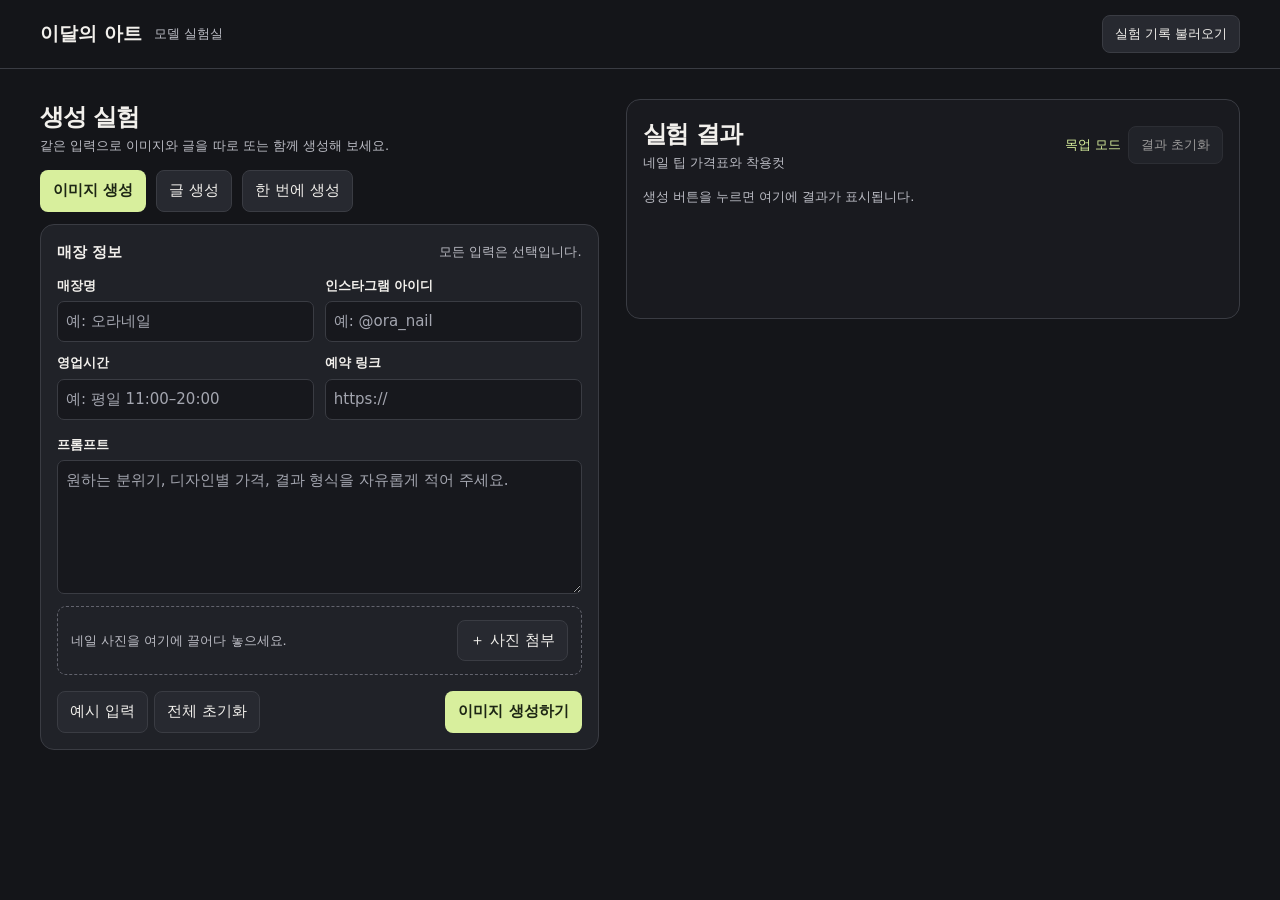
<file: nail-post-wireframe/model-lab/index.html>
<!doctype html>
<html lang="ko">
<head>
<meta charset="utf-8">
<meta name="viewport" content="width=device-width, initial-scale=1">
<title>이달의 아트 · 모델 실험실</title>
<link rel="stylesheet" href="styles.css">
<script src="model-client.js" defer></script>
<script src="app.js" defer></script>
</head>
<body>
<header class="site-header">
  <div><h1>이달의 아트</h1><span>모델 실험실</span></div>
  <div class="header-actions"><button type="button" id="import-record">실험 기록 불러오기</button><input type="file" id="record-file" accept=".json,application/json" hidden></div>
</header>
<main>
  <section class="workspace" aria-labelledby="workspace-title">
    <div class="section-heading"><h2 id="workspace-title">생성 실험</h2><p>같은 입력으로 이미지와 글을 따로 또는 함께 생성해 보세요.</p></div>
    <div class="tabs" role="tablist" aria-label="생성 유형">
      <button type="button" role="tab" id="tab-image" aria-controls="results" aria-selected="true" data-mode="image">이미지 생성</button>
      <button type="button" role="tab" id="tab-text" aria-controls="results" aria-selected="false" tabindex="-1" data-mode="text">글 생성</button>
      <button type="button" role="tab" id="tab-both" aria-controls="results" aria-selected="false" tabindex="-1" data-mode="both">한 번에 생성</button>
    </div>
    <form id="experiment" novalidate>
      <p id="import-status" role="status" hidden></p>
      <div class="form-heading"><h3>매장 정보</h3><span>모든 입력은 선택입니다.</span></div>
      <div class="fields">
        <div class="clearable"><label for="field-shop">매장명</label><input id="field-shop" name="shop" placeholder="예: 오라네일" autocomplete="off"><button type="button" class="clear-field" data-clear="shop" aria-label="매장명 지우기" hidden>×</button></div>
        <div class="clearable"><label for="field-instagramId">인스타그램 아이디</label><input id="field-instagramId" name="instagramId" placeholder="예: @ora_nail" autocomplete="off"><button type="button" class="clear-field" data-clear="instagramId" aria-label="인스타그램 아이디 지우기" hidden>×</button></div>
        <div class="clearable"><label for="field-businessHours">영업시간</label><input id="field-businessHours" name="businessHours" placeholder="예: 평일 11:00–20:00"><button type="button" class="clear-field" data-clear="businessHours" aria-label="영업시간 지우기" hidden>×</button></div>
        <div class="clearable"><label for="field-booking">예약 링크</label><input id="field-booking" name="booking" inputmode="url" placeholder="https://"><button type="button" class="clear-field" data-clear="booking" aria-label="예약 링크 지우기" hidden>×</button></div>
      </div>
      <div class="clearable prompt"><label for="field-prompt">프롬프트</label><textarea id="field-prompt" name="prompt" rows="5" placeholder="원하는 분위기, 디자인별 가격, 결과 형식을 자유롭게 적어 주세요."></textarea><button type="button" class="clear-field" data-clear="prompt" aria-label="프롬프트 지우기" hidden>×</button></div>
      <div id="drop-zone" class="drop-zone">
        <p>네일 사진을 여기에 끌어다 놓으세요.</p>
        <button type="button" id="attach">＋ 사진 첨부</button>
        <input type="file" id="images" accept="image/*" multiple hidden>
      </div>
      <div id="attachments" class="attachments" aria-label="첨부 사진"></div>
      <p id="attachment-status" role="status"></p>
      <div class="form-actions"><div class="form-tools"><button type="button" id="sample">예시 입력</button><button type="reset">전체 초기화</button></div><button class="primary" id="generate">이미지 생성하기</button></div>
    </form>
  </section>
  <section class="results" id="results" role="tabpanel" aria-labelledby="tab-image" tabindex="0">
    <div class="section-heading result-heading"><div><h2>실험 결과</h2><p id="result-kind">네일 팁 가격표와 착용컷</p></div><div class="result-tools"><span id="connection"></span><button type="button" id="clear-results">결과 초기화</button></div></div>
    <p id="empty">생성 버튼을 누르면 여기에 결과가 표시됩니다.</p>
    <div id="runs"></div>
  </section>
</main>
<template id="run-template">
  <article class="run">
    <div class="run-heading"><h3></h3><span class="run-status" role="status"></span></div>
    <div class="run-actions"><button type="button" class="download-run" hidden>실험 기록 다운로드</button><button type="button" class="delete-run">삭제</button></div>
    <p class="download-status" role="status"></p>
    <div class="output"></div>
    <details><summary>요청 입력 보기</summary><dl></dl></details>
  </article>
</template>
</body>
</html>
</file>
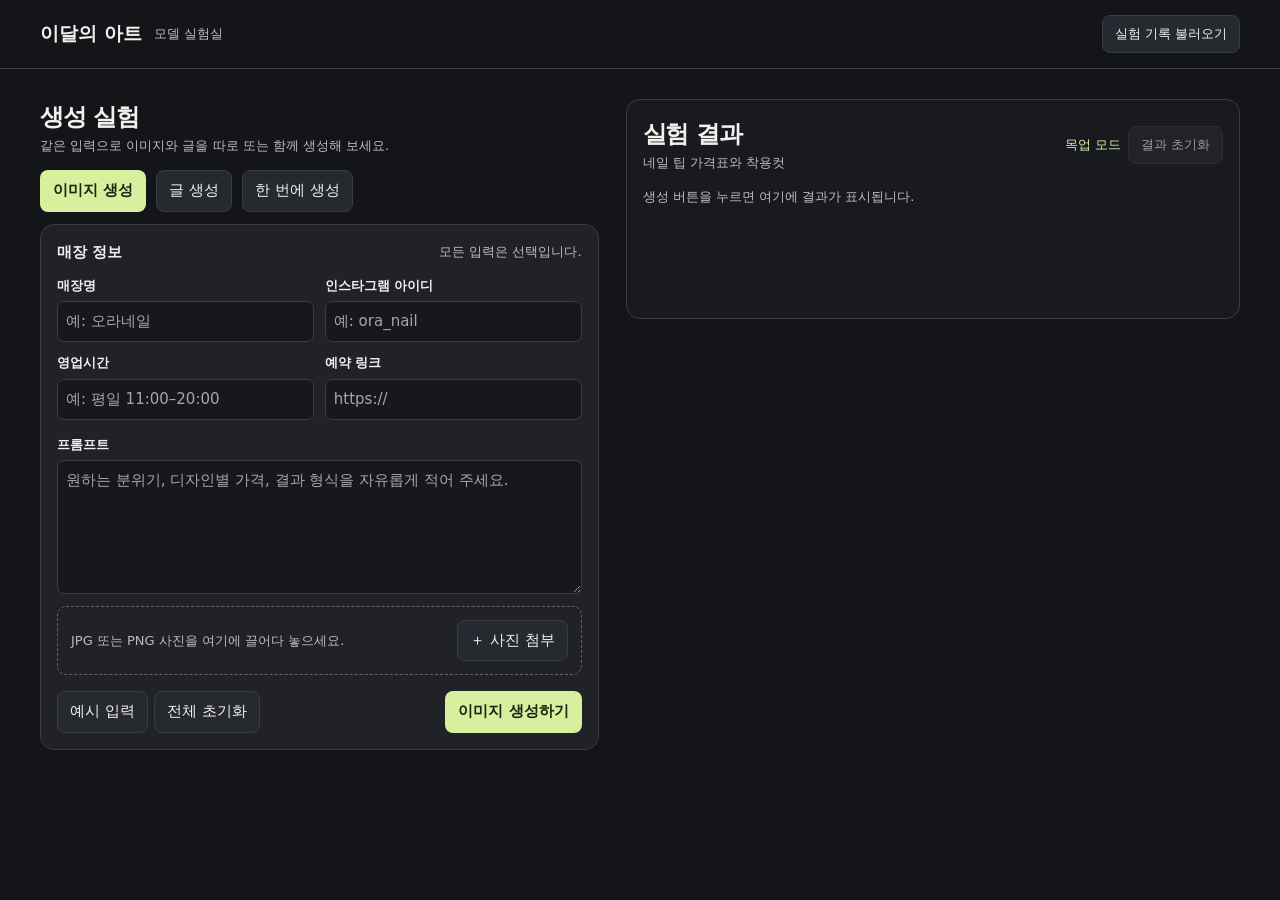
<file: src/pipelines/service/model_lab/nail_mock/index.html>
<!doctype html>
<html lang="ko">
<head>
<meta charset="utf-8">
<meta name="viewport" content="width=device-width, initial-scale=1">
<title>이달의 아트 · 모델 실험실</title>
<link rel="stylesheet" href="styles.css">
<script src="../shared/model-lab-files.js" defer></script>
<script src="model-client.js" defer></script>
<script src="app.js" defer></script>
</head>
<body>
<header class="site-header">
  <div><h1>이달의 아트</h1><span>모델 실험실</span></div>
  <div class="header-actions"><button type="button" id="import-record">실험 기록 불러오기</button><input type="file" id="record-file" accept=".json,application/json" hidden></div>
</header>
<main>
  <section class="workspace" aria-labelledby="workspace-title">
    <div class="section-heading"><h2 id="workspace-title">생성 실험</h2><p>같은 입력으로 이미지와 글을 따로 또는 함께 생성해 보세요.</p></div>
    <div class="tabs" role="tablist" aria-label="생성 유형">
      <button type="button" role="tab" id="tab-image" aria-controls="results" aria-selected="true" data-mode="image">이미지 생성</button>
      <button type="button" role="tab" id="tab-text" aria-controls="results" aria-selected="false" tabindex="-1" data-mode="text">글 생성</button>
      <button type="button" role="tab" id="tab-both" aria-controls="results" aria-selected="false" tabindex="-1" data-mode="both">한 번에 생성</button>
    </div>
    <form id="experiment" novalidate>
      <p id="import-status" role="status" hidden></p>
      <div class="form-heading"><h3>매장 정보</h3><span>모든 입력은 선택입니다.</span></div>
      <div class="fields">
        <div class="clearable"><label for="field-shop">매장명</label><input id="field-shop" name="shop" placeholder="예: 오라네일" autocomplete="off"><button type="button" class="clear-field" data-clear="shop" aria-label="매장명 지우기" hidden>×</button></div>
        <div class="clearable"><label for="field-instagramId">인스타그램 아이디</label><input id="field-instagramId" name="instagramId" placeholder="예: ora_nail" autocomplete="off"><button type="button" class="clear-field" data-clear="instagramId" aria-label="인스타그램 아이디 지우기" hidden>×</button></div>
        <div class="clearable"><label for="field-businessHours">영업시간</label><input id="field-businessHours" name="businessHours" placeholder="예: 평일 11:00–20:00"><button type="button" class="clear-field" data-clear="businessHours" aria-label="영업시간 지우기" hidden>×</button></div>
        <div class="clearable"><label for="field-booking">예약 링크</label><input id="field-booking" name="booking" type="url" placeholder="https://"><button type="button" class="clear-field" data-clear="booking" aria-label="예약 링크 지우기" hidden>×</button></div>
      </div>
      <div class="clearable prompt"><label for="field-prompt">프롬프트</label><textarea id="field-prompt" name="prompt" rows="5" placeholder="원하는 분위기, 디자인별 가격, 결과 형식을 자유롭게 적어 주세요."></textarea><button type="button" class="clear-field" data-clear="prompt" aria-label="프롬프트 지우기" hidden>×</button></div>
      <div id="drop-zone" class="drop-zone">
        <p>JPG 또는 PNG 사진을 여기에 끌어다 놓으세요.</p>
        <button type="button" id="attach">＋ 사진 첨부</button>
        <input type="file" id="images" accept="image/jpeg,image/png" multiple hidden>
      </div>
      <div id="attachments" class="attachments" aria-label="첨부 사진"></div>
      <p id="attachment-status" role="status"></p>
      <div class="form-actions"><div class="form-tools"><button type="button" id="sample">예시 입력</button><button type="reset">전체 초기화</button></div><button class="primary" id="generate">이미지 생성하기</button></div>
    </form>
  </section>
  <section class="results" id="results" role="tabpanel" aria-labelledby="tab-image" tabindex="0">
    <div class="section-heading result-heading"><div><h2>실험 결과</h2><p id="result-kind">네일 팁 가격표와 착용컷</p></div><div class="result-tools"><span id="connection"></span><button type="button" id="clear-results">결과 초기화</button></div></div>
    <p id="empty">생성 버튼을 누르면 여기에 결과가 표시됩니다.</p>
    <div id="runs"></div>
  </section>
</main>
<template id="run-template">
  <article class="run">
    <div class="run-heading"><h3></h3><span class="run-status" role="status"></span></div>
    <div class="run-actions"><button type="button" class="download-run" hidden>실험 기록 다운로드</button><button type="button" class="delete-run">삭제</button></div>
    <p class="download-status" role="status"></p>
    <div class="output"></div>
    <details><summary>요청 입력 보기</summary><dl></dl></details>
  </article>
</template>
</body>
</html>
</file>
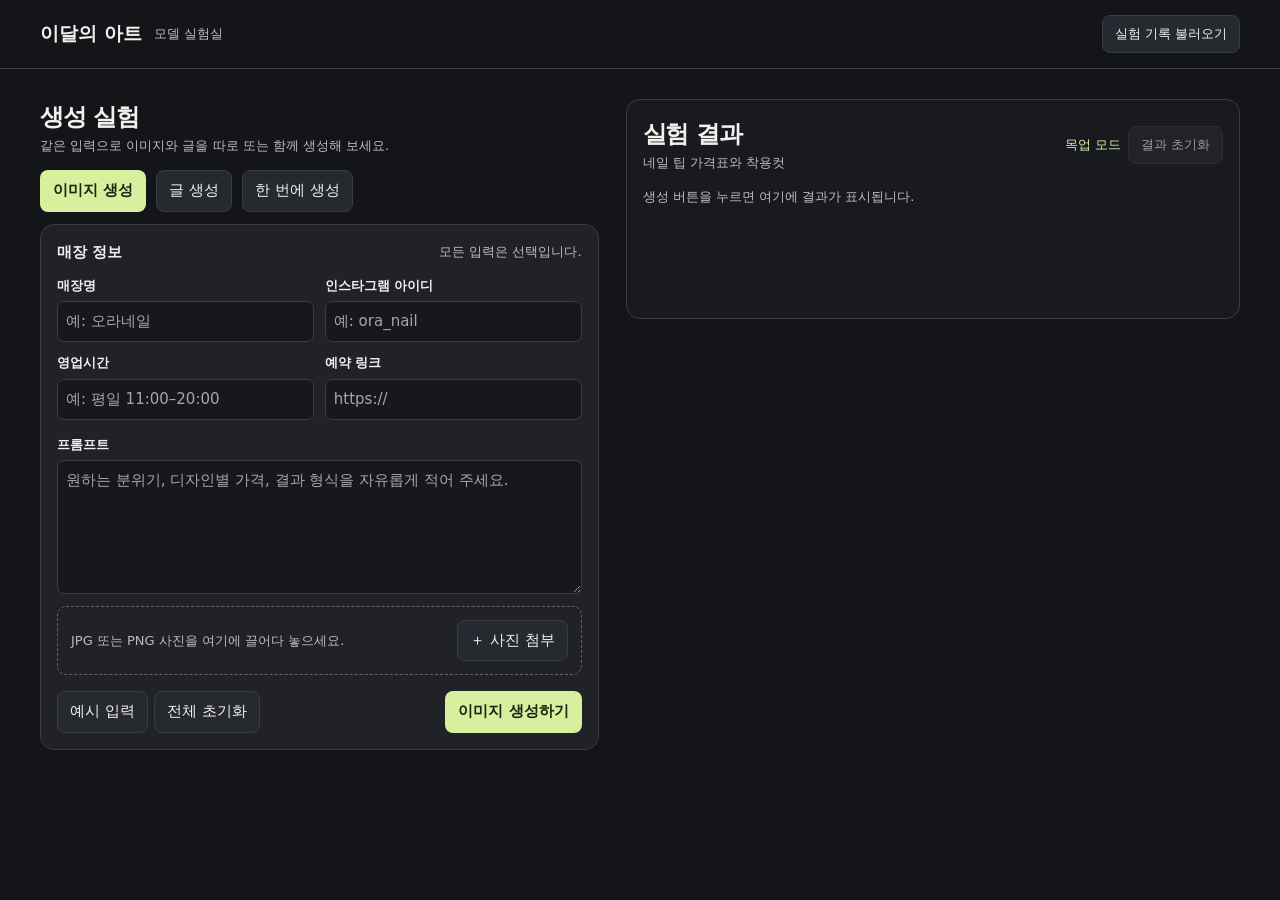
<file: src/pipelines/service/nail-post-wireframe/model-lab/index.html>
<!doctype html>
<html lang="ko">
<head>
<meta charset="utf-8">
<meta name="viewport" content="width=device-width, initial-scale=1">
<title>이달의 아트 · 모델 실험실</title>
<link rel="stylesheet" href="styles.css">
<script src="../../shared/model-lab-files.js" defer></script>
<script src="model-client.js" defer></script>
<script src="app.js" defer></script>
</head>
<body>
<header class="site-header">
  <div><h1>이달의 아트</h1><span>모델 실험실</span></div>
  <div class="header-actions"><button type="button" id="import-record">실험 기록 불러오기</button><input type="file" id="record-file" accept=".json,application/json" hidden></div>
</header>
<main>
  <section class="workspace" aria-labelledby="workspace-title">
    <div class="section-heading"><h2 id="workspace-title">생성 실험</h2><p>같은 입력으로 이미지와 글을 따로 또는 함께 생성해 보세요.</p></div>
    <div class="tabs" role="tablist" aria-label="생성 유형">
      <button type="button" role="tab" id="tab-image" aria-controls="results" aria-selected="true" data-mode="image">이미지 생성</button>
      <button type="button" role="tab" id="tab-text" aria-controls="results" aria-selected="false" tabindex="-1" data-mode="text">글 생성</button>
      <button type="button" role="tab" id="tab-both" aria-controls="results" aria-selected="false" tabindex="-1" data-mode="both">한 번에 생성</button>
    </div>
    <form id="experiment" novalidate>
      <p id="import-status" role="status" hidden></p>
      <div class="form-heading"><h3>매장 정보</h3><span>모든 입력은 선택입니다.</span></div>
      <div class="fields">
        <div class="clearable"><label for="field-shop">매장명</label><input id="field-shop" name="shop" placeholder="예: 오라네일" autocomplete="off"><button type="button" class="clear-field" data-clear="shop" aria-label="매장명 지우기" hidden>×</button></div>
        <div class="clearable"><label for="field-instagramId">인스타그램 아이디</label><input id="field-instagramId" name="instagramId" placeholder="예: ora_nail" autocomplete="off"><button type="button" class="clear-field" data-clear="instagramId" aria-label="인스타그램 아이디 지우기" hidden>×</button></div>
        <div class="clearable"><label for="field-businessHours">영업시간</label><input id="field-businessHours" name="businessHours" placeholder="예: 평일 11:00–20:00"><button type="button" class="clear-field" data-clear="businessHours" aria-label="영업시간 지우기" hidden>×</button></div>
        <div class="clearable"><label for="field-booking">예약 링크</label><input id="field-booking" name="booking" type="url" placeholder="https://"><button type="button" class="clear-field" data-clear="booking" aria-label="예약 링크 지우기" hidden>×</button></div>
      </div>
      <div class="clearable prompt"><label for="field-prompt">프롬프트</label><textarea id="field-prompt" name="prompt" rows="5" placeholder="원하는 분위기, 디자인별 가격, 결과 형식을 자유롭게 적어 주세요."></textarea><button type="button" class="clear-field" data-clear="prompt" aria-label="프롬프트 지우기" hidden>×</button></div>
      <div id="drop-zone" class="drop-zone">
        <p>JPG 또는 PNG 사진을 여기에 끌어다 놓으세요.</p>
        <button type="button" id="attach">＋ 사진 첨부</button>
        <input type="file" id="images" accept="image/jpeg,image/png" multiple hidden>
      </div>
      <div id="attachments" class="attachments" aria-label="첨부 사진"></div>
      <p id="attachment-status" role="status"></p>
      <div class="form-actions"><div class="form-tools"><button type="button" id="sample">예시 입력</button><button type="reset">전체 초기화</button></div><button class="primary" id="generate">이미지 생성하기</button></div>
    </form>
  </section>
  <section class="results" id="results" role="tabpanel" aria-labelledby="tab-image" tabindex="0">
    <div class="section-heading result-heading"><div><h2>실험 결과</h2><p id="result-kind">네일 팁 가격표와 착용컷</p></div><div class="result-tools"><span id="connection"></span><button type="button" id="clear-results">결과 초기화</button></div></div>
    <p id="empty">생성 버튼을 누르면 여기에 결과가 표시됩니다.</p>
    <div id="runs"></div>
  </section>
</main>
<template id="run-template">
  <article class="run">
    <div class="run-heading"><h3></h3><span class="run-status" role="status"></span></div>
    <div class="run-actions"><button type="button" class="download-run" hidden>실험 기록 다운로드</button><button type="button" class="delete-run">삭제</button></div>
    <p class="download-status" role="status"></p>
    <div class="output"></div>
    <details><summary>요청 입력 보기</summary><dl></dl></details>
  </article>
</template>
</body>
</html>
</file>
<file: nail-post-wireframe/model-lab/styles.css>
:root{color-scheme:dark;font:15px/1.55 system-ui,sans-serif;background:#141519;color:#f2f0ec;--panel:#202228;--line:#3a3c43;--muted:#bbbcc4;--accent:#d8ef9d}
*{box-sizing:border-box}
body,h1,h2,h3,p,figure{margin:0}
.site-header{display:flex;justify-content:space-between;align-items:center;gap:12px;padding:15px max(20px,calc((100% - 1200px)/2));border-bottom:1px solid var(--line)}
.site-header div{display:flex;align-items:center;gap:12px}
.site-header h1{font-size:19px}.site-header span,.site-header a{color:var(--muted);font-size:13px}.site-header a{text-decoration:none}
main{width:min(1200px,calc(100% - 40px));margin:30px auto;display:grid;grid-template-columns:minmax(0,1fr) minmax(0,1.1fr);gap:27px;align-items:start}
h2{font-size:24px;letter-spacing:-.045em}h3{font-size:15px}
.section-heading{margin-bottom:14px}.section-heading p,.form-heading span,#empty,.drop-zone p,#connection{color:var(--muted);font-size:13px}
.tabs,.form-actions,.form-heading,.result-heading,.run-heading{display:flex;align-items:center;justify-content:space-between;gap:10px}
.tabs{justify-content:start;margin-bottom:12px}
button,input,textarea{font:inherit;color:inherit}
button{padding:8px 12px;border:1px solid var(--line);border-radius:8px;background:#272930;cursor:pointer}
button:hover:not(:disabled){border-color:var(--accent)}button:disabled{opacity:.6;cursor:wait}
button[aria-selected=true],.primary{background:var(--accent);color:#1d2614;border-color:transparent;font-weight:700}
:focus-visible{outline:2px solid var(--accent);outline-offset:3px}
form,.results,.run{background:var(--panel);border:1px solid var(--line);border-radius:14px;padding:16px}
.fields{display:grid;grid-template-columns:1fr 1fr;gap:11px;margin:12px 0 15px}
label{display:grid;gap:5px;font-size:13px;font-weight:650}
input,textarea{width:100%;min-width:0;border:1px solid var(--line);border-radius:7px;background:#17181d;padding:8px;font-weight:400}
textarea{resize:vertical}input::placeholder,textarea::placeholder{color:#a4a6b0}
.drop-zone{border:1px dashed #62636d;border-radius:9px;margin-top:12px;padding:13px;display:flex;align-items:center;justify-content:space-between;gap:8px}
.drop-zone.drag-over{border-color:var(--accent);background:#30382b}
.attachments{display:flex;gap:8px;flex-wrap:wrap;margin:8px 0}.attachment{position:relative}.attachment img{width:65px;height:65px;object-fit:cover;border-radius:7px}.attachment button{position:absolute;top:2px;right:2px;padding:0 5px}
#attachment-status{color:#ffaaa8;font-size:13px}
.results{background:#191a1f;min-height:220px}
#connection{white-space:nowrap;color:var(--accent)}
.run{margin-top:12px}.run-status,figcaption,summary,dt{color:var(--muted);font-size:13px}
.run-status.error{color:#ffaaa8}.output{margin:12px 0;overflow-wrap:anywhere}.output p{white-space:pre-wrap}.output p+p{margin-top:8px}
.output .gallery{display:grid;grid-template-columns:repeat(auto-fit,minmax(min(100%,155px),1fr));gap:10px}
figure img{display:block;width:100%;max-height:300px;object-fit:contain;background:#15161a;border-radius:7px}figcaption{margin-top:5px}
summary{cursor:pointer}dl{display:grid;grid-template-columns:max-content minmax(0,1fr);gap:6px 10px;margin-bottom:0}dd{margin:0;white-space:pre-wrap;overflow-wrap:anywhere}
[hidden]{display:none!important}
@media(max-width:760px){main{grid-template-columns:1fr;margin:18px auto}.site-header{padding-inline:20px}}

.combined-output + .combined-output{margin-top:14px;padding-top:12px;border-top:1px solid var(--line)}
.combined-output h4{margin:0 0 8px;font-size:14px}
.output-note{margin-top:6px;color:var(--muted);font-size:12px}
.tabs{flex-wrap:wrap}

.clearable{position:relative;display:grid;gap:5px;align-content:start;min-width:0}
.clearable input,.clearable textarea{padding-right:38px}
.clear-field{position:absolute;right:5px;top:28px;display:grid;place-items:center;width:27px;height:27px;padding:0;background:transparent;border-color:transparent;color:var(--muted);font-size:19px;line-height:1}
.form-tools{display:flex;gap:6px;flex-wrap:wrap}
.form-actions{flex-wrap:wrap}

.download-run{margin-top:8px;font-size:13px}.download-status{color:var(--muted);font-size:12px}

.site-header .header-actions{display:flex;flex-wrap:wrap;justify-content:flex-end}
#import-record{font-size:13px}
#import-status{margin-bottom:10px;color:var(--accent);font-size:13px}
#import-status.error{color:#ffaaa8}

.result-tools,.run-actions{display:flex;align-items:center;flex-wrap:wrap;gap:7px}
.result-tools{justify-content:flex-end}
.run-actions{margin-top:8px}
.run-actions button,.result-tools button{font-size:13px}
.run-actions .download-run{margin-top:0}
#clear-results:disabled{cursor:default}
</file>
<file: src/pipelines/service/model_lab/nail_mock/styles.css>
:root{color-scheme:dark;font:15px/1.55 system-ui,sans-serif;background:#141519;color:#f2f0ec;--panel:#202228;--line:#3a3c43;--muted:#bbbcc4;--accent:#d8ef9d}
*{box-sizing:border-box}
body,h1,h2,h3,p,figure{margin:0}
.site-header{display:flex;justify-content:space-between;align-items:center;gap:12px;padding:15px max(20px,calc((100% - 1200px)/2));border-bottom:1px solid var(--line)}
.site-header div{display:flex;align-items:center;gap:12px}
.site-header h1{font-size:19px}.site-header span,.site-header a{color:var(--muted);font-size:13px}.site-header a{text-decoration:none}
main{width:min(1200px,calc(100% - 40px));margin:30px auto;display:grid;grid-template-columns:minmax(0,1fr) minmax(0,1.1fr);gap:27px;align-items:start}
h2{font-size:24px;letter-spacing:-.045em}h3{font-size:15px}
.section-heading{margin-bottom:14px}.section-heading p,.form-heading span,#empty,.drop-zone p,#connection{color:var(--muted);font-size:13px}
.tabs,.form-actions,.form-heading,.result-heading,.run-heading{display:flex;align-items:center;justify-content:space-between;gap:10px}
.tabs{justify-content:start;margin-bottom:12px}
button,input,textarea{font:inherit;color:inherit}
button{padding:8px 12px;border:1px solid var(--line);border-radius:8px;background:#272930;cursor:pointer}
button:hover:not(:disabled){border-color:var(--accent)}button:disabled{opacity:.6;cursor:wait}
button[aria-selected=true],.primary{background:var(--accent);color:#1d2614;border-color:transparent;font-weight:700}
:focus-visible{outline:2px solid var(--accent);outline-offset:3px}
form,.results,.run{background:var(--panel);border:1px solid var(--line);border-radius:14px;padding:16px}
.fields{display:grid;grid-template-columns:1fr 1fr;gap:11px;margin:12px 0 15px}
label{display:grid;gap:5px;font-size:13px;font-weight:650}
input,textarea{width:100%;min-width:0;border:1px solid var(--line);border-radius:7px;background:#17181d;padding:8px;font-weight:400}
textarea{resize:vertical}input::placeholder,textarea::placeholder{color:#a4a6b0}
.drop-zone{border:1px dashed #62636d;border-radius:9px;margin-top:12px;padding:13px;display:flex;align-items:center;justify-content:space-between;gap:8px}
.drop-zone.drag-over{border-color:var(--accent);background:#30382b}
.attachments{display:flex;gap:8px;flex-wrap:wrap;margin:8px 0}.attachment{position:relative}.attachment img{width:65px;height:65px;object-fit:cover;border-radius:7px}.attachment button{position:absolute;top:2px;right:2px;padding:0 5px}
#attachment-status{color:#ffaaa8;font-size:13px}
.results{background:#191a1f;min-height:220px}
#connection{white-space:nowrap;color:var(--accent)}
.run{margin-top:12px}.run-status,figcaption,summary,dt{color:var(--muted);font-size:13px}
.run-status.error{color:#ffaaa8}.output{margin:12px 0;overflow-wrap:anywhere}.output p{white-space:pre-wrap}.output p+p{margin-top:8px}
.output .gallery{display:grid;grid-template-columns:repeat(auto-fit,minmax(min(100%,155px),1fr));gap:10px}
figure img{display:block;width:100%;max-height:300px;object-fit:contain;background:#15161a;border-radius:7px}figcaption{margin-top:5px}
summary{cursor:pointer}dl{display:grid;grid-template-columns:max-content minmax(0,1fr);gap:6px 10px;margin-bottom:0}dd{margin:0;white-space:pre-wrap;overflow-wrap:anywhere}
[hidden]{display:none!important}
@media(max-width:760px){main{grid-template-columns:1fr;margin:18px auto}.site-header{padding-inline:20px}}

.combined-output + .combined-output{margin-top:14px;padding-top:12px;border-top:1px solid var(--line)}
.combined-output h4{margin:0 0 8px;font-size:14px}
.output-note{margin-top:6px;color:var(--muted);font-size:12px}
.tabs{flex-wrap:wrap}

.clearable{position:relative;display:grid;gap:5px;align-content:start;min-width:0}
.clearable input,.clearable textarea{padding-right:38px}
.clear-field{position:absolute;right:5px;top:28px;display:grid;place-items:center;width:27px;height:27px;padding:0;background:transparent;border-color:transparent;color:var(--muted);font-size:19px;line-height:1}
.form-tools{display:flex;gap:6px;flex-wrap:wrap}
.form-actions{flex-wrap:wrap}

.download-run{margin-top:8px;font-size:13px}.download-status{color:var(--muted);font-size:12px}

.site-header .header-actions{display:flex;flex-wrap:wrap;justify-content:flex-end}
#import-record{font-size:13px}
#import-status{margin-bottom:10px;color:var(--accent);font-size:13px}
#import-status.error{color:#ffaaa8}

.result-tools,.run-actions{display:flex;align-items:center;flex-wrap:wrap;gap:7px}
.result-tools{justify-content:flex-end}
.run-actions{margin-top:8px}
.run-actions button,.result-tools button{font-size:13px}
.run-actions .download-run{margin-top:0}
#clear-results:disabled{cursor:default}
</file>
<file: src/pipelines/service/nail-post-wireframe/model-lab/styles.css>
:root{color-scheme:dark;font:15px/1.55 system-ui,sans-serif;background:#141519;color:#f2f0ec;--panel:#202228;--line:#3a3c43;--muted:#bbbcc4;--accent:#d8ef9d}
*{box-sizing:border-box}
body,h1,h2,h3,p,figure{margin:0}
.site-header{display:flex;justify-content:space-between;align-items:center;gap:12px;padding:15px max(20px,calc((100% - 1200px)/2));border-bottom:1px solid var(--line)}
.site-header div{display:flex;align-items:center;gap:12px}
.site-header h1{font-size:19px}.site-header span,.site-header a{color:var(--muted);font-size:13px}.site-header a{text-decoration:none}
main{width:min(1200px,calc(100% - 40px));margin:30px auto;display:grid;grid-template-columns:minmax(0,1fr) minmax(0,1.1fr);gap:27px;align-items:start}
h2{font-size:24px;letter-spacing:-.045em}h3{font-size:15px}
.section-heading{margin-bottom:14px}.section-heading p,.form-heading span,#empty,.drop-zone p,#connection{color:var(--muted);font-size:13px}
.tabs,.form-actions,.form-heading,.result-heading,.run-heading{display:flex;align-items:center;justify-content:space-between;gap:10px}
.tabs{justify-content:start;margin-bottom:12px}
button,input,textarea{font:inherit;color:inherit}
button{padding:8px 12px;border:1px solid var(--line);border-radius:8px;background:#272930;cursor:pointer}
button:hover:not(:disabled){border-color:var(--accent)}button:disabled{opacity:.6;cursor:wait}
button[aria-selected=true],.primary{background:var(--accent);color:#1d2614;border-color:transparent;font-weight:700}
:focus-visible{outline:2px solid var(--accent);outline-offset:3px}
form,.results,.run{background:var(--panel);border:1px solid var(--line);border-radius:14px;padding:16px}
.fields{display:grid;grid-template-columns:1fr 1fr;gap:11px;margin:12px 0 15px}
label{display:grid;gap:5px;font-size:13px;font-weight:650}
input,textarea{width:100%;min-width:0;border:1px solid var(--line);border-radius:7px;background:#17181d;padding:8px;font-weight:400}
textarea{resize:vertical}input::placeholder,textarea::placeholder{color:#a4a6b0}
.drop-zone{border:1px dashed #62636d;border-radius:9px;margin-top:12px;padding:13px;display:flex;align-items:center;justify-content:space-between;gap:8px}
.drop-zone.drag-over{border-color:var(--accent);background:#30382b}
.attachments{display:flex;gap:8px;flex-wrap:wrap;margin:8px 0}.attachment{position:relative}.attachment img{width:65px;height:65px;object-fit:cover;border-radius:7px}.attachment button{position:absolute;top:2px;right:2px;padding:0 5px}
#attachment-status{color:#ffaaa8;font-size:13px}
.results{background:#191a1f;min-height:220px}
#connection{white-space:nowrap;color:var(--accent)}
.run{margin-top:12px}.run-status,figcaption,summary,dt{color:var(--muted);font-size:13px}
.run-status.error{color:#ffaaa8}.output{margin:12px 0;overflow-wrap:anywhere}.output p{white-space:pre-wrap}.output p+p{margin-top:8px}
.output .gallery{display:grid;grid-template-columns:repeat(auto-fit,minmax(min(100%,155px),1fr));gap:10px}
figure img{display:block;width:100%;max-height:300px;object-fit:contain;background:#15161a;border-radius:7px}figcaption{margin-top:5px}
summary{cursor:pointer}dl{display:grid;grid-template-columns:max-content minmax(0,1fr);gap:6px 10px;margin-bottom:0}dd{margin:0;white-space:pre-wrap;overflow-wrap:anywhere}
[hidden]{display:none!important}
@media(max-width:760px){main{grid-template-columns:1fr;margin:18px auto}.site-header{padding-inline:20px}}

.combined-output + .combined-output{margin-top:14px;padding-top:12px;border-top:1px solid var(--line)}
.combined-output h4{margin:0 0 8px;font-size:14px}
.output-note{margin-top:6px;color:var(--muted);font-size:12px}
.tabs{flex-wrap:wrap}

.clearable{position:relative;display:grid;gap:5px;align-content:start;min-width:0}
.clearable input,.clearable textarea{padding-right:38px}
.clear-field{position:absolute;right:5px;top:28px;display:grid;place-items:center;width:27px;height:27px;padding:0;background:transparent;border-color:transparent;color:var(--muted);font-size:19px;line-height:1}
.form-tools{display:flex;gap:6px;flex-wrap:wrap}
.form-actions{flex-wrap:wrap}

.download-run{margin-top:8px;font-size:13px}.download-status{color:var(--muted);font-size:12px}

.site-header .header-actions{display:flex;flex-wrap:wrap;justify-content:flex-end}
#import-record{font-size:13px}
#import-status{margin-bottom:10px;color:var(--accent);font-size:13px}
#import-status.error{color:#ffaaa8}

.result-tools,.run-actions{display:flex;align-items:center;flex-wrap:wrap;gap:7px}
.result-tools{justify-content:flex-end}
.run-actions{margin-top:8px}
.run-actions button,.result-tools button{font-size:13px}
.run-actions .download-run{margin-top:0}
#clear-results:disabled{cursor:default}
</file>
